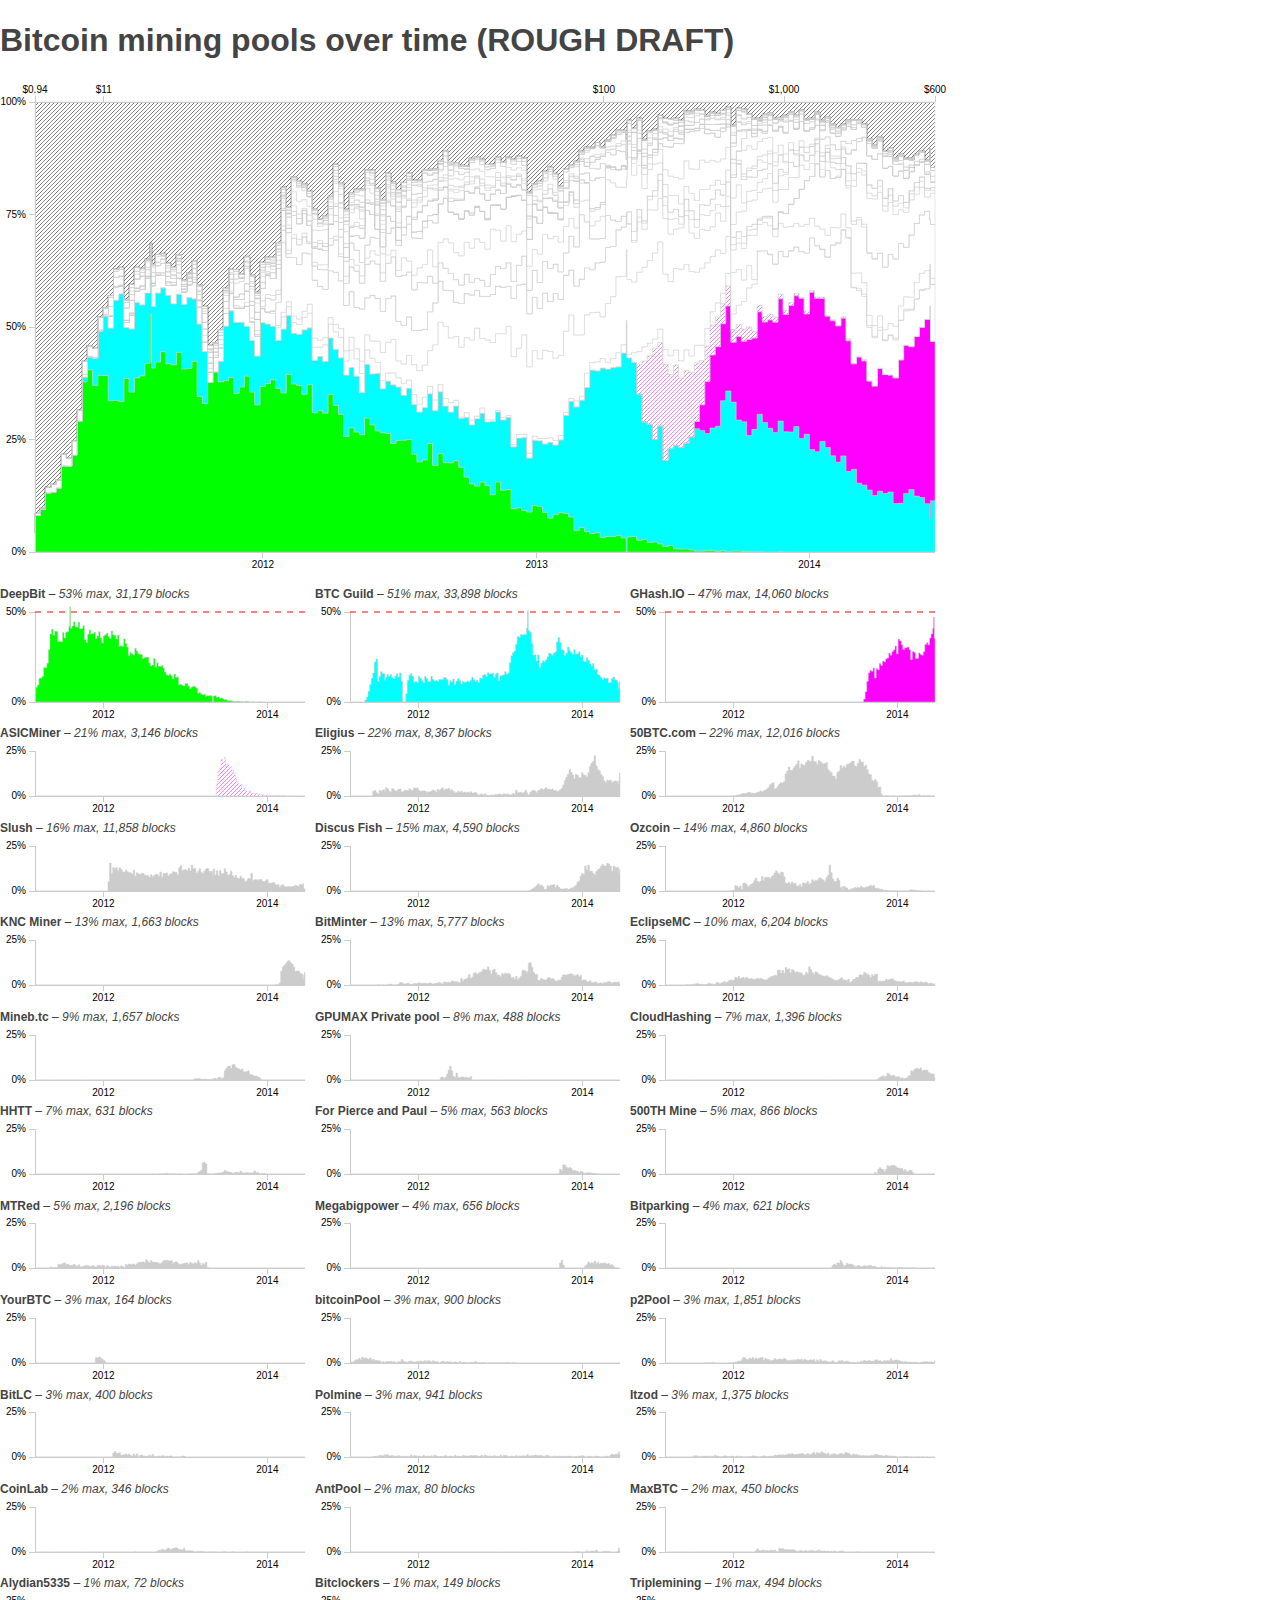
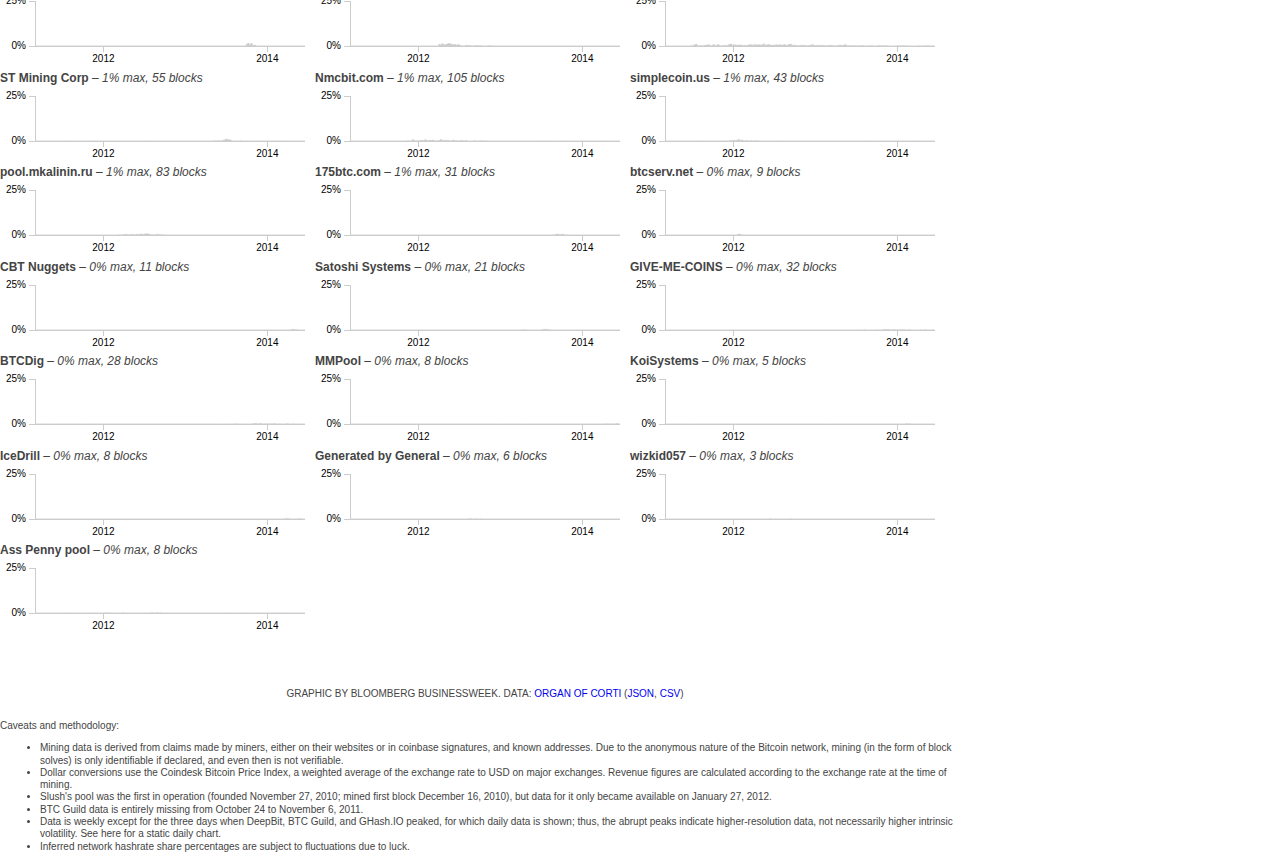
<file: index.html>
<!DOCTYPE html>
<!--[if lt IE 7]>      <html class="no-js lt-ie9 lt-ie8 lt-ie7"> <![endif]-->
<!--[if IE 7]>         <html class="no-js lt-ie9 lt-ie8"> <![endif]-->
<!--[if IE 8]>         <html class="no-js lt-ie9"> <![endif]-->
<!--[if gt IE 8]><!--> <html class="no-js"> <!--<![endif]-->
<head>
  <meta charset="utf-8">
  <meta http-equiv="X-UA-Compatible" content="IE=edge">
  <title></title>
  <meta name="description" content="">
  <meta name="viewport" content="width=device-width, initial-scale=1">

  <link href="favicon.ico" rel="shortcut icon" type="image/vnd.microsoft.icon" />
  <link href="apple-touch-icon-precomposed.png" rel="apple-touch-icon" type="image/png" />

  <link rel="stylesheet" href="css/normalize.css">
  <link rel="stylesheet" href="css/h5bp.css">
  <link rel="stylesheet" href="css/bbw.css">
  <script src="js/vendor/modernizr-2.6.2.min.js"></script>
</head>

<!--
Body classes:
.iframed    // no interface wrapping, no margins
.dark_layout  // like bbw video site
.half      // half-width of standard article (315px)
.full      // full-width of standard article (630px)
.wide      // wide interactive feature layout (970px)

Fonts:
font-family:BloombergLBold    // corporate wordmark logotype
font-family:BWHaasHead
font-family:BWHaasHead75Bold
font-family:BWHaasRegular
-->

<body class="wide">

  <div><h1>Bitcoin mining pools over time (ROUGH DRAFT)</h1></div>

  <div id="stacked-area"></div>

  <div id="small-multiples"></div>

  <div class="clearfix"></div>
  <div class="data-credit">Graphic by Bloomberg Businessweek. Data: <a href="http://organofcorti.blogspot.com/">Organ of Corti</a> (<a href="data/data.json">json</a>, <a href="data/blocksolves-weekly-with-daily.csv">csv</a>)</div>
  <div class="data-caveats">
    <p>Caveats and methodology:</p>
    <ul>
    <li>Mining data is derived from claims made by miners, either on their websites or in coinbase signatures, and known addresses. Due to the anonymous nature of the Bitcoin network, mining (in the form of block solves) is only identifiable if declared, and even then is not verifiable. </li>
    <li>Dollar conversions use the Coindesk Bitcoin Price Index, a weighted average of the exchange rate to USD on major exchanges. Revenue figures are calculated according to the exchange rate at the time of mining.</li>
    <li>Slush's pool was the first in operation (founded November 27, 2010; mined first block December 16, 2010), but data for it only became available on January 27, 2012. </li>
    <li>BTC Guild data is entirely missing from October 24 to November 6, 2011. </li>
    <li>Data is weekly except for the three days when DeepBit, BTC Guild, and GHash.IO peaked, for which daily data is shown; thus, the abrupt peaks indicate higher-resolution data, not necessarily higher intrinsic volatility. See here for a static daily chart.</li>
    <li>Inferred network hashrate share percentages are subject to fluctuations due to luck.</li>
    </ul>
  </div>

  <script src="js/vendor/d3.min.js"></script>
  <script src="js/vendor/underscore-min.js"></script>
  <script src="//ajax.googleapis.com/ajax/libs/jquery/1.10.2/jquery.min.js"></script>
  <script>window.jQuery || document.write('<script src="js/vendor/jquery-1.10.2.min.js"><\/script>')</script>
  <script src="js/plugins.js"></script>
  <script src="js/charts.js"></script>
  <script src="js/main.js"></script>

  <script>

    // SMALL MULTIPLE SETUP

    var poolChart = timeSeriesChart()
        .dataAccessor("values")
        .margin({top: 10, right: 10, bottom: 20, left: 35})
        .x(function(d) { return d.date; })
        .y(function(d) { return +d.y; })
        .yDomain(function(d) {
            if(d.name == "DeepBit" || d.name == "BTC Guild" || d.name == "GHash.IO") {
              return [0,.5];
            } else {
              return [0,.25];
            }
          })
        .width(315)
        .height(function(d) {
            if(d.name == "DeepBit" || d.name == "BTC Guild" || d.name == "GHash.IO") {
              return 120;
            } else {
              return 75;
            }
          });

    // stacked area chart setup

    var margin = {top: 20, right: 35, bottom: 30, left: 35},
        width = 970 - margin.left - margin.right,
        height = 500 - margin.top - margin.bottom;

    var parseDate = d3.time.format("%Y-%m-%d").parse,
        formatDateLong = d3.time.format("%b. %d, %Y"),
        formatPrice = d3.format("$,.2r"),
        formatPercent = d3.format(".0%"),
        formatNumber = d3.format(",");

    var x = d3.time.scale()
        .range([0, width]);

    var y = d3.scale.linear()
        .range([height, 0]);

    var xAxis = d3.svg.axis()
        .scale(x)
        .tickSize(6,0)
        .ticks(3)
        .orient("bottom");

    var yAxis = d3.svg.axis()
        .scale(y)
        .orient("left")
        .tickValues([0,.25,.5,.75,1])
        .tickFormat(formatPercent);

    var area = d3.svg.area()
        .x(function(d) { return x(d.date); })
        .y0(function(d) { return y(d.y0); })
        .y1(function(d) { return y(d.y0 + d.y); })
        .interpolate('step-before');

    var stack = d3.layout.stack()
        .values(function(d) { return d.values; })
        .y(function(d) { return d.percentage; });

    var svg = d3.select("#stacked-area").append("svg")
        .attr("width", width + margin.left + margin.right)
        .attr("height", height + margin.top + margin.bottom)
      .append("g")
        .classed("chartarea", true)
        .attr("transform", "translate(" + margin.left + "," + margin.top + ")");

    // appending diagonal hatch pattern
    // cf. http://stackoverflow.com/a/17777121/120290
    svg
      .append('defs')
      .append('pattern')
        .attr('id', 'diagonalHatch')
        .attr('patternUnits', 'userSpaceOnUse')
        .attr('width', 4)
        .attr('height', 4)
      .append('path')
        .attr('d', 'M-1,1 l2,-2 M0,4 l4,-4 M3,5 l2,-2')
        .attr('stroke', '#000000')
        .attr('stroke-width', 0.5);

    // appending magenta diagonal hatch pattern
    svg
      .append('defs')
      .append('pattern')
        .attr('id', 'diagonalHatchMagenta')
        .attr('patternUnits', 'userSpaceOnUse')
        .attr('width', 4)
        .attr('height', 4)
      .append('path')
        .attr('d', 'M-1,1 l2,-2 M0,4 l4,-4 M3,5 l2,-2')
        .attr('stroke', '#ff00ff')
        .attr('stroke-width', 0.5);


    d3.json("data/data.json", function(error, data) {

      // though bulk of data work is now being done by python,
      // we do have to do a few things here...
      data.pools.forEach(function(pool, poolIndex) {
        // parse dates
        pool.values.forEach(function(mined, minedIndex) {
          data.pools[poolIndex].values[minedIndex].date = parseDate(mined.date);
        })
        // ensure dates are in chronological order
        data.pools[poolIndex].values = _.sortBy(pool.values, function(d) { return +d.date; });
      })
      data.pools = _.sortBy(data.pools, function(d) {
        // hardcoding ordering of selected pools
        if(d.name=="Unknown") return 1; //not a pool at all!
        if(d.name=="DeepBit") return -4;
        if(d.name=="BTC Guild") return -3;
        if(d.name=="GHash.IO") return -2;
        if(d.name=="ASICMiner") return -1;
        //for rest, order by all-time max hashrate share; this will be between -1 and 0
        return -d.maxPercentage;
      })
      var poolstack = stack(data.pools);
      console.log(poolstack);

      x.domain(d3.extent(data.dates.map(function(d) { return parseDate(d.date); })));

      var pool = svg.selectAll(".pool")
          .data(poolstack)
        .enter().append("g")
          .attr("class", "pool")
          .attr("data-pool", function(d) { return d.name; });

      pool.append("path")
          .attr("class", "area")
          .attr("d", function(d) { return area(d.values); });

      svg.append("g")
          .attr("class", "x axis")
          .attr("transform", "translate(0," + height + ")")
          .call(xAxis);

      svg.append("g")
          .attr("class", "y axis")
          .call(yAxis);

      var tooltip = d3.select("#stacked-area")
        .append("div")
        .classed("tooltip", true)
        .style("display", "none");

      // SMALL MULTIPLES

      var smallMultiplesEnter = d3.select("#small-multiples").selectAll("div.small-multiple")
          .data(poolstack)
        .enter()
          .append("div")
          .classed("small-multiple", true)
          .attr("data-pool", function(d) { return d.name; });

      smallMultiplesEnter
          .append("h3").text(function(d) { return d.name; })
          .append("span").text(function(d) { return " – " + formatPercent(d.maxPercentage) + " max, " + formatNumber(d.sumBlocks) + " blocks"; });

      smallMultiplesEnter
          .call(poolChart);

      // prices

      var selectedPriceData = [];
      // get prices at extremes of pool data
      selectedPriceData.push(data.dates[0]); //first price
      selectedPriceData.push(data.dates[data.dates.length-1]); //last price
      // get dates of prices for every power-of-ten milestone, within bounds
      for(var i = 1; i < 4; i++) {
        var threshold = Math.pow(10,i);
        selectedPriceData.push(_.find(data.dates, function(d) { return d.price >= threshold; }));
      }

      var getPrice = function(d) {
        // converting date object back to non-zero-padded string as found in the csv
        if(!d) return null;
        var date = d3.time.format("%Y-%m-%d")(d);
        return formatPrice(_.findWhere(data.dates, {"date": date}).price);
      }

      var priceline = d3.svg.axis()
          .scale(x)
          .tickSize(6,0)
          .orient("top")
          .tickValues(_.pluck(selectedPriceData, "date").map(function(d) { return parseDate(d); }))
          .tickFormat(getPrice);
      svg.append("g")
          .attr("class", "priceline axis")
          .call(priceline);

      // rollovers

      d3.selectAll(".pool").on("mousemove", function(d, i) {

        var mouse = d3.mouse(d3.select("html")[0][0]);
        var mouseDate = x.invert(mouse[0]-margin.left);
        var dateData = _.find(d.values, function(datapoint) { return +datapoint.date >= (+mouseDate); });

        // show dateline marginal (x axis bottom, scrubber)
        xAxis.tickValues([mouseDate]).tickSize(height+6,0).tickFormat(formatDateLong);
        d3.select(".x.axis").attr("transform", "translate(0,0)").call(xAxis);

        // show priceline marginal (x axis top, scrubber)
        priceline.tickValues([mouseDate]);
        d3.select(".priceline").call(priceline);

        // show tooltip over mouse
        tooltip
          .style("left", mouse[0]+"px")
          .style("top", mouse[1]+"px")
          .style("display", "block")
          .html("<b>"+d.name+"</b><br/>Share: "+formatPercent(dateData.y)+"<br/>Revenue: "+formatPrice(dateData.revenue/dateData.periodDays) + " / day");

        // highlight corresponding small multiple
        d3.selectAll("#small-multiples .small-multiple").classed("active", false);
        d3.select('#small-multiples [data-pool="'+d.name+'"]').classed("active", true);

        // update crosshairs on small multiples
        d3.select("#small-multiples").selectAll("div.small-multiple")
            .data(poolstack)
            .call(poolChart.crosshairs, mouseDate);

      });

      // clear hover info and restore normal axes on mouseout
      d3.select(".chartarea").on("mouseout", function() {

        // revert to normal dateline (x axis bottom)
        xAxis.tickValues(null).tickSize(6,0).tickFormat(null);
        d3.select(".x.axis").attr("transform", "translate(0," + height + ")").call(xAxis);

        // revert to normal priceline (x axis top)
        priceline.tickValues(_.pluck(selectedPriceData, "date").map(function(d) { return parseDate(d); }));
        d3.select(".priceline").call(priceline);

        // clear highlight of small multiple
        d3.selectAll("#small-multiples .small-multiple").classed("active", false);
        tooltip.style("display", "none");
        d3.selectAll("#stacked-area .x.axis text").style("opacity", 1);

        // clear crosshairs on small multiples
        d3.select("#small-multiples").selectAll("div.small-multiple")
            .data(poolstack)
            .call(poolChart.crosshairs, false);
      });

      // SMALL MULTIPLE ROLLOVERS

      d3.selectAll("#small-multiples svg").on("mousemove", function(d, i) {

        var mouse = d3.mouse(this);
        var mouseDate = poolChart.xScale().invert(mouse[0]-poolChart.margin().left);
        var dateData = _.find(d, function(datapoint) { return +datapoint[0] >= (+mouseDate); });

        var smallMultiple = d3.select(this.parentNode);
        var smData = smallMultiple.data();

        // smallMultiple
        //     .data(smData)
        //     .call(poolChart.crosshairs, mouseDate);

        d3.select("#small-multiples").selectAll("div.small-multiple")
            .data(poolstack)
            .call(poolChart.crosshairs, mouseDate);

        // highlight corresponding stacked area
        d3.select('#stacked-area [data-pool="'+ smData[0].name +'"]').classed("active", true);

        // show dateline marginal (x axis bottom, scrubber) on stacked area
        xAxis.tickValues([mouseDate]).tickSize(height+6,0).tickFormat(formatDateLong);
        d3.select(".x.axis").attr("transform", "translate(0,0)").call(xAxis);

        // show priceline marginal (x axis top, scrubber) on stacked area
        priceline.tickValues([mouseDate]);
        d3.select(".priceline").call(priceline);


      });

      // clear hover info and restore normal axes on mouseout
      d3.selectAll("#small-multiples svg").on("mouseout", function() {

        // reset axes
        // var smallMultiple = d3.select(this.parentNode);
        // var smData = smallMultiple.data();
        // smallMultiple
        //     .data(smData)
        //     .call(poolChart.crosshairs, false);

        d3.select("#small-multiples").selectAll("div.small-multiple")
            .data(poolstack)
            .call(poolChart.crosshairs, false);

        // unhighlight corresponding stacked area
        var poolName = d3.select(this.parentNode).attr("data-pool");
        d3.select('#stacked-area [data-pool="'+poolName+'"]').classed("active", false);

        // revert to normal dateline (x axis bottom) on stacked area
        xAxis.tickValues(null).tickSize(6,0).tickFormat(null);
        d3.select(".x.axis").attr("transform", "translate(0," + height + ")").call(xAxis);

        // revert to normal priceline (x axis top) on stacked area
        priceline.tickValues(_.pluck(selectedPriceData, "date").map(function(d) { return parseDate(d); }));
        d3.select(".priceline").call(priceline);

      });

    });

  </script>

</body>
</html>
</file>
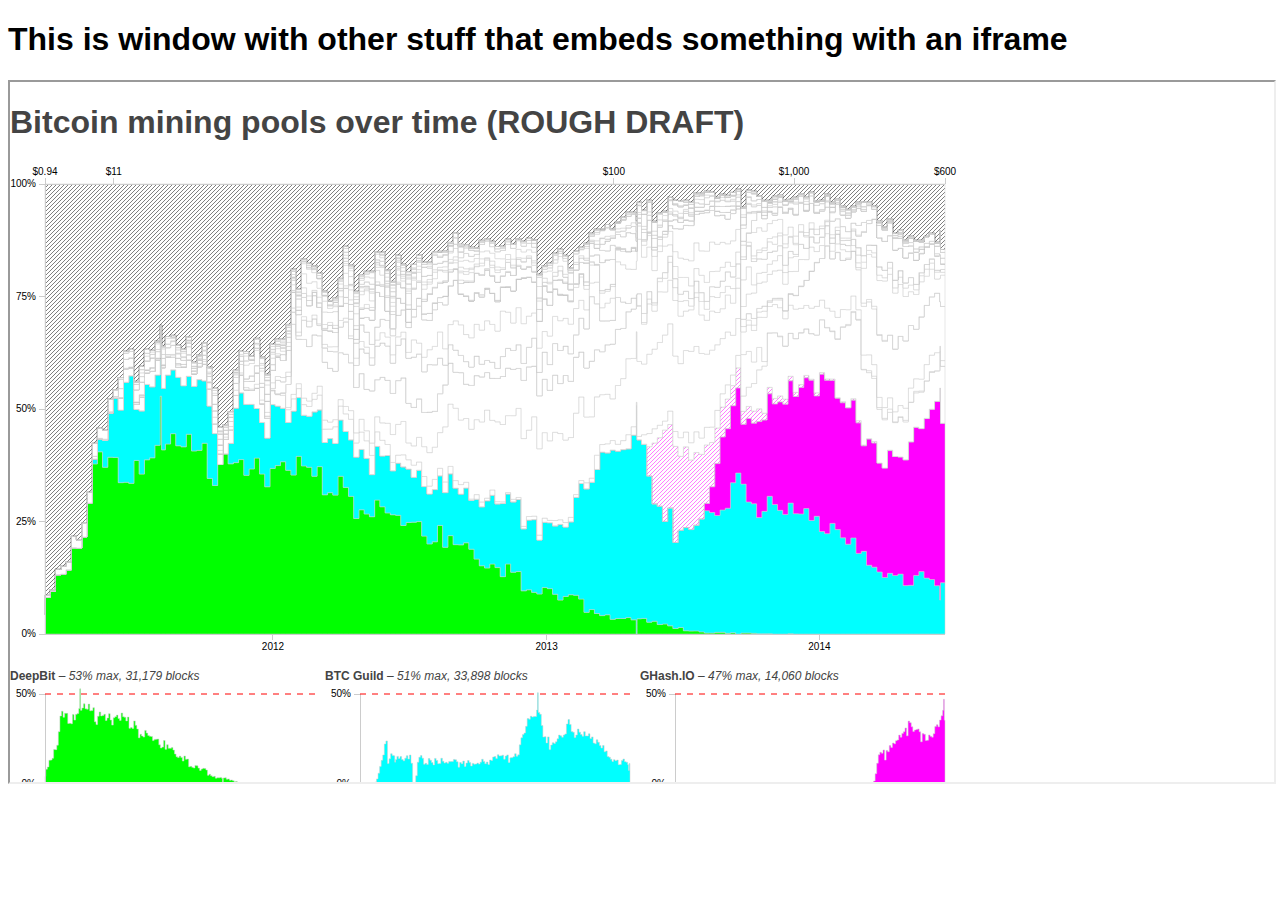
<file: iframe-container.html>
<!DOCTYPE html>
<html lang="en">
    <head>
        <meta charset="utf-8">
        <title>iframe container</title>
        
        <!-- * font definitions */ -->
		<style>
		  @font-face {
			font-family: 'BloombergLBold';
			  src: url("http://www.businessweek.com/assets/type/bloombergl_heavy.eot?#iefix") format('embedded-opentype'),
				   url('http://www.businessweek.com/assets/type/bloombergl_heavy.ttf') format('truetype');
			  font-weight: bold;
			  font-style: normal;
		  }
		  @font-face {
			font-family:'BWHaasHead';
			src: url('http://www.businessweek.com/assets/type/hinted/haas/bwhaasgroteskhead-95black.eot?#iefix') format('eot'),
				 url('http://www.businessweek.com/assets/type/hinted/haas/bwhaasgroteskhead-95black.woff') format('woff'),
				 url('http://www.businessweek.com/assets/type/haas/bwhaasgroteskhead-95black.ttf') format('truetype');
  
			font-style: normal;
			font-weight: 700;
			font-stretch: normal;
		  }
		  @font-face {
			font-family:'BWHaasHead75Bold';
			src: url('http://www.businessweek.com/assets/type/hinted/haas75/bwhaasgroteskhead-75bold.eot?#iefix') format('eot'),
				 url('http://www.businessweek.com/assets/type/hinted/haas75/bwhaasgroteskhead-75bold.woff') format('woff'),
				 url('http://www.businessweek.com/assets/type/haas75/bwhaasgrotesktext-75bold.ttf') format('truetype');
			font-style: normal;
			font-weight: 700;
			font-stretch: normal;
		  }
		  @font-face {
			font-family:'BWHaasRegular';
			src: url('http://www.businessweek.com/assets/web_fonts/bwhaasgroteskhead-65medium.eot?#iefix') format('eot'),
				 url('http://www.businessweek.com/assets/web_fonts/bwhaasgroteskhead-65medium.woff') format('woff'),
				 url('http://www.businessweek.com/assets/web_fonts/bwhaasgrotesktext-65medium.ttf') format('truetype');
			font-style: normal;
			font-weight: 700;
			font-stretch: normal;
		  }
		  
		  h1 {
			font-family: "BWHaasHead",Arial,sans-serif;
		  }
		</style>
    </head>
    <body>
        <div class="container">
            <h1>This is window with other stuff that embeds something with an iframe</h1>
            <iframe src="index.html" width="100%" height="700"/>
        </div>
    </body>
</html>
</file>
<file: css/h5bp.css>
/*! HTML5 Boilerplate v4.3.0 | MIT License | http://h5bp.com/ */

/*
 * What follows is the result of much research on cross-browser styling.
 * Credit left inline and big thanks to Nicolas Gallagher, Jonathan Neal,
 * Kroc Camen, and the H5BP dev community and team.
 */

/* ==========================================================================
   Base styles: opinionated defaults
   ========================================================================== */

html,
button,
input,
select,
textarea {
    color: #222;
}

html {
    font-size: 1em;
    line-height: 1.4;
}

/*
 * Remove text-shadow in selection highlight: h5bp.com/i
 * These selection rule sets have to be separate.
 * Customize the background color to match your design.
 */

::-moz-selection {
    background: #b3d4fc;
    text-shadow: none;
}

::selection {
    background: #b3d4fc;
    text-shadow: none;
}

/*
 * A better looking default horizontal rule
 */

hr {
    display: block;
    height: 1px;
    border: 0;
    border-top: 1px solid #ccc;
    margin: 1em 0;
    padding: 0;
}

/*
 * Remove the gap between images, videos, audio and canvas and the bottom of
 * their containers: h5bp.com/i/440
 */

audio,
canvas,
img,
video {
    vertical-align: middle;
}

/*
 * Remove default fieldset styles.
 */

fieldset {
    border: 0;
    margin: 0;
    padding: 0;
}

/*
 * Allow only vertical resizing of textareas.
 */

textarea {
    resize: vertical;
}

/* ==========================================================================
   Browse Happy prompt
   ========================================================================== */

.browsehappy {
    margin: 0.2em 0;
    background: #ccc;
    color: #000;
    padding: 0.2em 0;
}

/* ==========================================================================
   Author's custom styles
   ========================================================================== */









/* ==========================================================================
   Helper classes
   ========================================================================== */

/*
 * Image replacement
 */

.ir {
    background-color: transparent;
    border: 0;
    overflow: hidden;
    /* IE 6/7 fallback */
    *text-indent: -9999px;
}

.ir:before {
    content: "";
    display: block;
    width: 0;
    height: 150%;
}

/*
 * Hide from both screenreaders and browsers: h5bp.com/u
 */

.hidden {
    display: none !important;
    visibility: hidden;
}

/*
 * Hide only visually, but have it available for screenreaders: h5bp.com/v
 */

.visuallyhidden {
    border: 0;
    clip: rect(0 0 0 0);
    height: 1px;
    margin: -1px;
    overflow: hidden;
    padding: 0;
    position: absolute;
    width: 1px;
}

/*
 * Extends the .visuallyhidden class to allow the element to be focusable
 * when navigated to via the keyboard: h5bp.com/p
 */

.visuallyhidden.focusable:active,
.visuallyhidden.focusable:focus {
    clip: auto;
    height: auto;
    margin: 0;
    overflow: visible;
    position: static;
    width: auto;
}

/*
 * Hide visually and from screenreaders, but maintain layout
 */

.invisible {
    visibility: hidden;
}

/*
 * Clearfix: contain floats
 *
 * For modern browsers
 * 1. The space content is one way to avoid an Opera bug when the
 *    `contenteditable` attribute is included anywhere else in the document.
 *    Otherwise it causes space to appear at the top and bottom of elements
 *    that receive the `clearfix` class.
 * 2. The use of `table` rather than `block` is only necessary if using
 *    `:before` to contain the top-margins of child elements.
 */

.clearfix:before,
.clearfix:after {
    content: " "; /* 1 */
    display: table; /* 2 */
}

.clearfix:after {
    clear: both;
}

/*
 * For IE 6/7 only
 * Include this rule to trigger hasLayout and contain floats.
 */

.clearfix {
    *zoom: 1;
}

/* ==========================================================================
   EXAMPLE Media Queries for Responsive Design.
   These examples override the primary ('mobile first') styles.
   Modify as content requires.
   ========================================================================== */

@media only screen and (min-width: 35em) {
    /* Style adjustments for viewports that meet the condition */
}

@media print,
       (-o-min-device-pixel-ratio: 5/4),
       (-webkit-min-device-pixel-ratio: 1.25),
       (min-resolution: 120dpi) {
    /* Style adjustments for high resolution devices */
}

/* ==========================================================================
   Print styles.
   Inlined to avoid required HTTP connection: h5bp.com/r
   ========================================================================== */

@media print {
    * {
        background: transparent !important;
        color: #000 !important; /* Black prints faster: h5bp.com/s */
        box-shadow: none !important;
        text-shadow: none !important;
    }

    a,
    a:visited {
        text-decoration: underline;
    }

    a[href]:after {
        content: " (" attr(href) ")";
    }

    abbr[title]:after {
        content: " (" attr(title) ")";
    }

    /*
     * Don't show links for images, or javascript/internal links
     */

    .ir a:after,
    a[href^="javascript:"]:after,
    a[href^="#"]:after {
        content: "";
    }

    pre,
    blockquote {
        border: 1px solid #999;
        page-break-inside: avoid;
    }

    thead {
        display: table-header-group; /* h5bp.com/t */
    }

    tr,
    img {
        page-break-inside: avoid;
    }

    img {
        max-width: 100% !important;
    }

    @page {
        margin: 0.5cm;
    }

    p,
    h2,
    h3 {
        orphans: 3;
        widows: 3;
    }

    h2,
    h3 {
        page-break-after: avoid;
    }
}
</file>
<file: css/bbw.css>
body {
  background: #ffffff;
  color: #444444;
  font-family: sans-serif;
  line-height: 1.231;
	font-family: Helvetica, sans-serif;
}

body.dark_layout {
  background: #1a1a1a;
}

body.half {
  width: 315px;
}

body.full {
  width: 630px;
}

body.wide {
  width: 970px;
}

a {
  text-decoration: none;
}

/* BBW WEBFONT DEFINITIONS */

@font-face {
  font-family: 'BloombergLBold';
    src: url("http://www.businessweek.com/assets/type/bloombergl_heavy.eot?#iefix") format('embedded-opentype'),
       url('http://www.businessweek.com/assets/type/bloombergl_heavy.ttf') format('truetype');
    font-weight: bold;
    font-style: normal;
}
@font-face {
  font-family:'BWHaasHead';
  src: url('http://www.businessweek.com/assets/type/hinted/haas/bwhaasgroteskhead-95black.eot?#iefix') format('eot'),
     url('http://www.businessweek.com/assets/type/hinted/haas/bwhaasgroteskhead-95black.woff') format('woff'),
     url('http://www.businessweek.com/assets/type/haas/bwhaasgroteskhead-95black.ttf') format('truetype');

  font-style: normal;
  font-weight: 700;
  font-stretch: normal;
}
@font-face {
  font-family:'BWHaasHead75Bold';
  src: url('http://www.businessweek.com/assets/type/hinted/haas75/bwhaasgroteskhead-75bold.eot?#iefix') format('eot'),
     url('http://www.businessweek.com/assets/type/hinted/haas75/bwhaasgroteskhead-75bold.woff') format('woff'),
     url('http://www.businessweek.com/assets/type/haas75/bwhaasgrotesktext-75bold.ttf') format('truetype');
  font-style: normal;
  font-weight: 700;
  font-stretch: normal;
}
@font-face {
  font-family:'BWHaasRegular';
  src: url('http://www.businessweek.com/assets/web_fonts/bwhaasgroteskhead-65medium.eot?#iefix') format('eot'),
     url('http://www.businessweek.com/assets/web_fonts/bwhaasgroteskhead-65medium.woff') format('woff'),
     url('http://www.businessweek.com/assets/web_fonts/bwhaasgrotesktext-65medium.ttf') format('truetype');
  font-style: normal;
  font-weight: 700;
  font-stretch: normal;
}

/* HEADER LOGO */
/* this is largely ported from the main businessweek.com css */

#logo {
  padding: 0;
  border: 0;
  font-size: 100%;
  vertical-align: baseline;
  display: block;
  position: relative;
  float: left;
  width: 477px;
  height: 60px;
  margin: 10px 0;
}

.iframed #logo {
  display:none;
}

#logo a {
  width: 100%;
  height: inherit;
  display: block;
}

#logo a#home_link {
  width: 427px;
  height: 33px;
  background: url(http://static.btrd.net/assets/site-s5d303eb3f3-448dcf1d9671789f047efdb043527a71.png) no-repeat;
  background-position: 0 -145px;
}

.dark_layout #logo a#home_link {
  background-position: 0 -184px;
}

/* SUBHEAD */

h2 {
  margin: 0;
  padding: 0;
  border: 0;
  font-size: 100%;
  vertical-align: baseline;
}

h2 a {
  color: #f0f;
}

#channel_name {
  position: absolute;
  bottom: 0;
  font-size: 27px;
  display: block;
  text-indent: 0;
  font-weight: bold;
  text-transform: capitalize;
  font-family: "BWHaasHead",Arial,sans-serif;
}

#channel_name a, .channel #department_name a {
  text-indent: 0;
  width: auto;
  height: auto;
}

#logo a {
  display: block;
}

/* OTHER TEMPLATE */

.hed {
  font-family: BWHaasHead;
}

.dek {
  font-family: BWHaasRegular;
}

.data-credit {
  text-transform: uppercase;
  text-align: right;
  font-size: 10px;
  font-family: Helvetica;
  margin-top: 50px;
  margin-bottom: 20px;
}

.wide .data-credit {
  text-align: center;
}

/* HELPER STUFF */

.ir {
  text-indent: -119988px;
  overflow: hidden;
  text-align: left;
  direction: ltr;
  background-repeat: no-repeat;
}

/* nice simple button from pure css http://purecss.io/buttons/ */
button {
  font-family: BWHaasHead;
  font-size: 100%;
  padding: .5em 1.5em;
  color: #444;
  color: rgba(0,0,0,.8);
  border: 1px solid #999;
  border: 0 rgba(0,0,0,0);
  background-color: #E6E6E6;
  text-decoration: none;
  border-radius: 2px;
  -webkit-transition: .1s linear -webkit-box-shadow;
  -moz-transition: .1s linear -moz-box-shadow;
  -ms-transition: .1s linear box-shadow;
  -o-transition: .1s linear box-shadow;
  transition: .1s linear box-shadow;
  display: inline-block;
  zoom: 1;
  line-height: normal;
  white-space: nowrap;
  vertical-align: baseline;
  text-align: center;
  cursor: pointer;
  -webkit-user-drag: none;
  -webkit-user-select: none;
  -moz-user-select: none;
  -ms-user-select: none;
  user-select: none;
  -webkit-appearance: button;
  cursor: pointer;
  margin: 0;
  box-sizing: border-box;
  align-items: flex-start;
} button:hover {
  background-image: linear-gradient(transparent,rgba(0,0,0,.05) 40%,rgba(0,0,0,.1));
}

/* SVG */

svg {
  font: 10px sans-serif;
}

path.arrow, polyline.arrow {
  fill: none;
  stroke: black;
  stroke-width: 1;
}

.axis path, .axis line {
  fill: none;
  stroke: #ccc;
  shape-rendering: crispEdges;
  pointer-events: none;
}

.gridlines line {
  stroke: red;
  stroke-dasharray: 6 6;
}

#stacked-area:hover .axis line {
  stroke: black;
}

#stacked-area .pool text {
  display: none;
}

#stacked-area .pool:hover text {
  display: inherit;
}

.area {
  fill: white;
  stroke: #ccc;
  stroke-width: 0.5;
}

#stacked-area .area:hover, #stacked-area .active .area {
  fill: black;
}

#small-multiples svg:hover .area, #small-multiples .active .area {
  fill: black;
}

.small-multiple {
  width: 315px;
  float: left;
}

.small-multiple .line {
  fill: none;
}

.small-multiple h3 {
  font-size: 12px;
  font-weight: bold;
  margin: 0;
}

.small-multiple h3 span {
  font-weight: normal;
  font-style: italic;
}

#small-multiples [data-pool="Unknown"] {
  display: none;
}

.small-multiple .area {
  fill: #ccc;
}


[data-pool="DeepBit"] .area {
  fill: #0f0;
}

[data-pool="BTC Guild"] .area {
  fill: cyan;
}

[data-pool="GHash.IO"] .area {
  fill: magenta;
}

[data-pool="ASICMiner"] .area {
  fill: url(#diagonalHatchMagenta);
}

[data-pool="Unknown"] .area {
  fill: url(#diagonalHatch);
}

.tooltip {
  pointer-events: none;
  position: absolute;
  -webkit-transform: translate(-50%, -110%);
  font-size: 12px;
  background: black;
  border: 1px white solid;
  color: white;
  padding: 10px;
}

.data-caveats {
  font-size: 10px;
}
</file>
